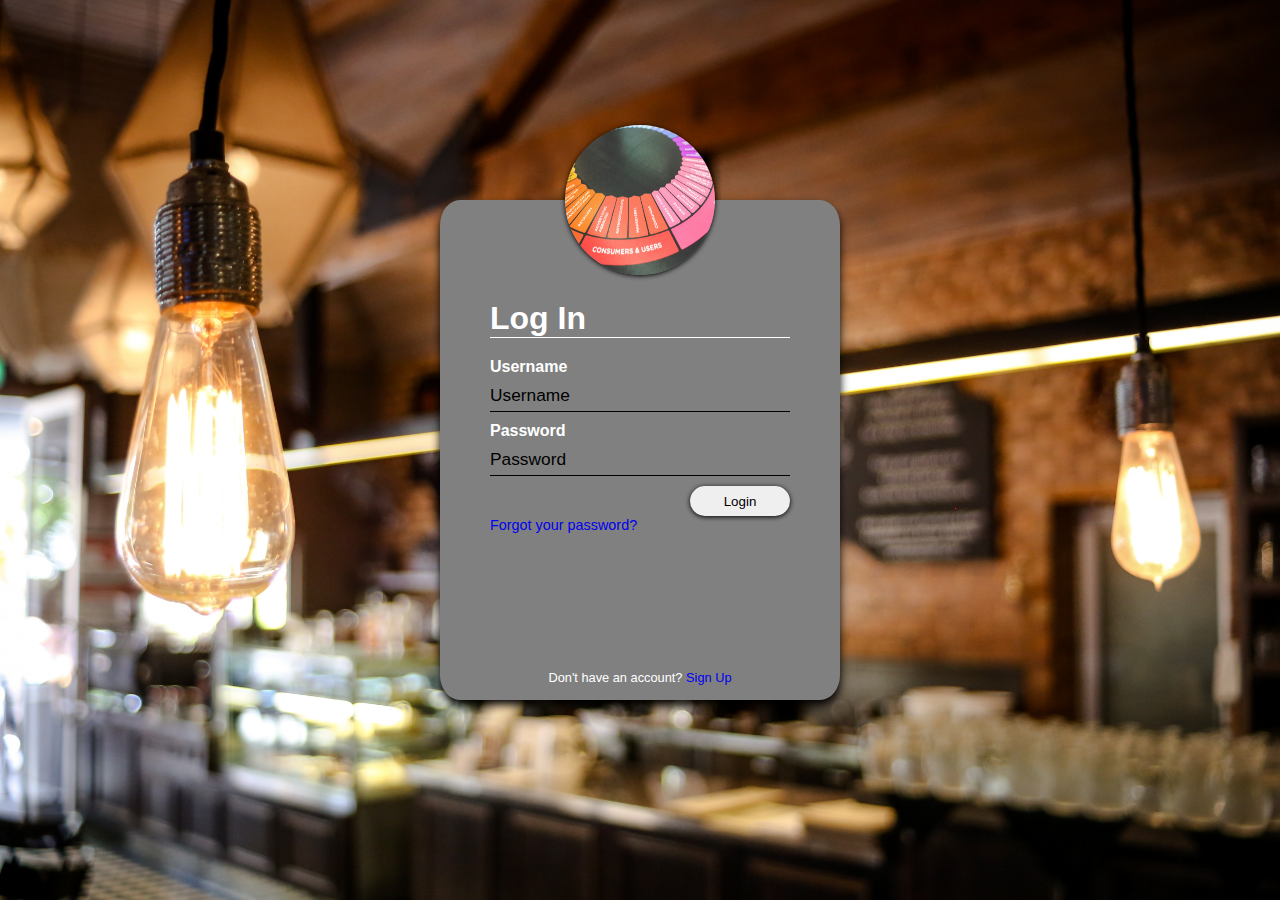
<file: LoginPage/index.html>
<!DOCTYPE html>
<html lang="en">
<head>
    <meta charset="UTF-8">
    <meta name="viewport" content="width=device-width, initial-scale=1.0">
    <meta http-equiv="X-UA-Compatible" content="ie=edge">

    <link rel="stylesheet" href="./style.css" type="text/css">
    <title>Document</title>
</head>
<body>
    
    <div class="loginBox fade-in">
        <img src="./img/ads-adversting-customers-6231.jpg" class="userIcon">
        <div class="loginBody">
            <h1>Log In</h1>
            <form>
                <label for="Username">Username</label>
                <input type="text" placeholder="Username">
                <label for="Password">Password</label>
                <input type="password" placeholder="Password">
                <button type="button" href="#">Login</button>

                
            </form>
            <div class="clearFix"></div>
            <a class="forgotPassword" href="#">Forgot your password?</a>
            <div class="signUp">
                <span>Don't have an account?&nbsp</span><a href="#">Sign Up</a>
            </div>
        </div>

    </div>
</body>
</html>
</file>
<file: LoginPage/style.css>
* {
    margin: 0;
    padding: 0;
}

body {
    background: url('./img/cafe-light-bulbs-macro-97815.jpg');
    background-size: cover;
    background-repeat: no-repeat;
    font-family: sans-serif;
}

.loginBox {
    height: 500px;
    width: 400px;
    background: gray;
    color: white;
    top: 50%;
    left: 50%;
    position: absolute;
    transform: translate(-50%, -50%);
    border-radius: 5%;
    box-shadow: 0 5px 10px #000000;
}

.userIcon {
    height: 150px;
    width: 150px;
    border-radius: 50%;
    position: absolute;
    top: -75px;
    left: calc(50% - 75px);
    box-shadow: 0 1px 5px #000000;
}

.loginBody {
    padding: 100px 50px;
}

.loginBody h1 {
    border-bottom: 1px solid #ffffff;
    margin-bottom: 20px;
}

.loginBody label {
    font-weight: bold;
    display: block;
    margin-bottom: 5px;
}

.loginBody input {
    width: 100%;
    margin-bottom: 10px; 
    border: none;
    border-bottom: 1px solid black;
    background: transparent;
    outline: none;
    height: 30px;
 
}

.loginBody input::placeholder {
    color: black;
    font-size: 1.3em;
}

.loginBody button {
    float: right;
    border: none;
    outline: none;
    border-radius: 20px;
    width: 100px;
    height: 30px;
    box-shadow: 0 1px 5px #000000;
}

.loginBody button:hover {
    background: lightgray;
}

.clearFix {
    clear:both;
}

.forgotPassword {
    padding-top: 10px;
    font-size: 90%;
    text-decoration: none;
}

.signUp {
    font-size: 80%;

    position:absolute;
    width:300px;
    bottom:15px;
    left:50%;
    margin-left:-150px;
    text-align: center;
  
}

.signUp a {
    text-decoration: none;

}

.fade-in {
    animation: fadeIn 1s;
}

@keyframes fadeIn {
    from {
        opacity: 0;
    }
    to {
        opacity: 1;
    }
}
</file>
